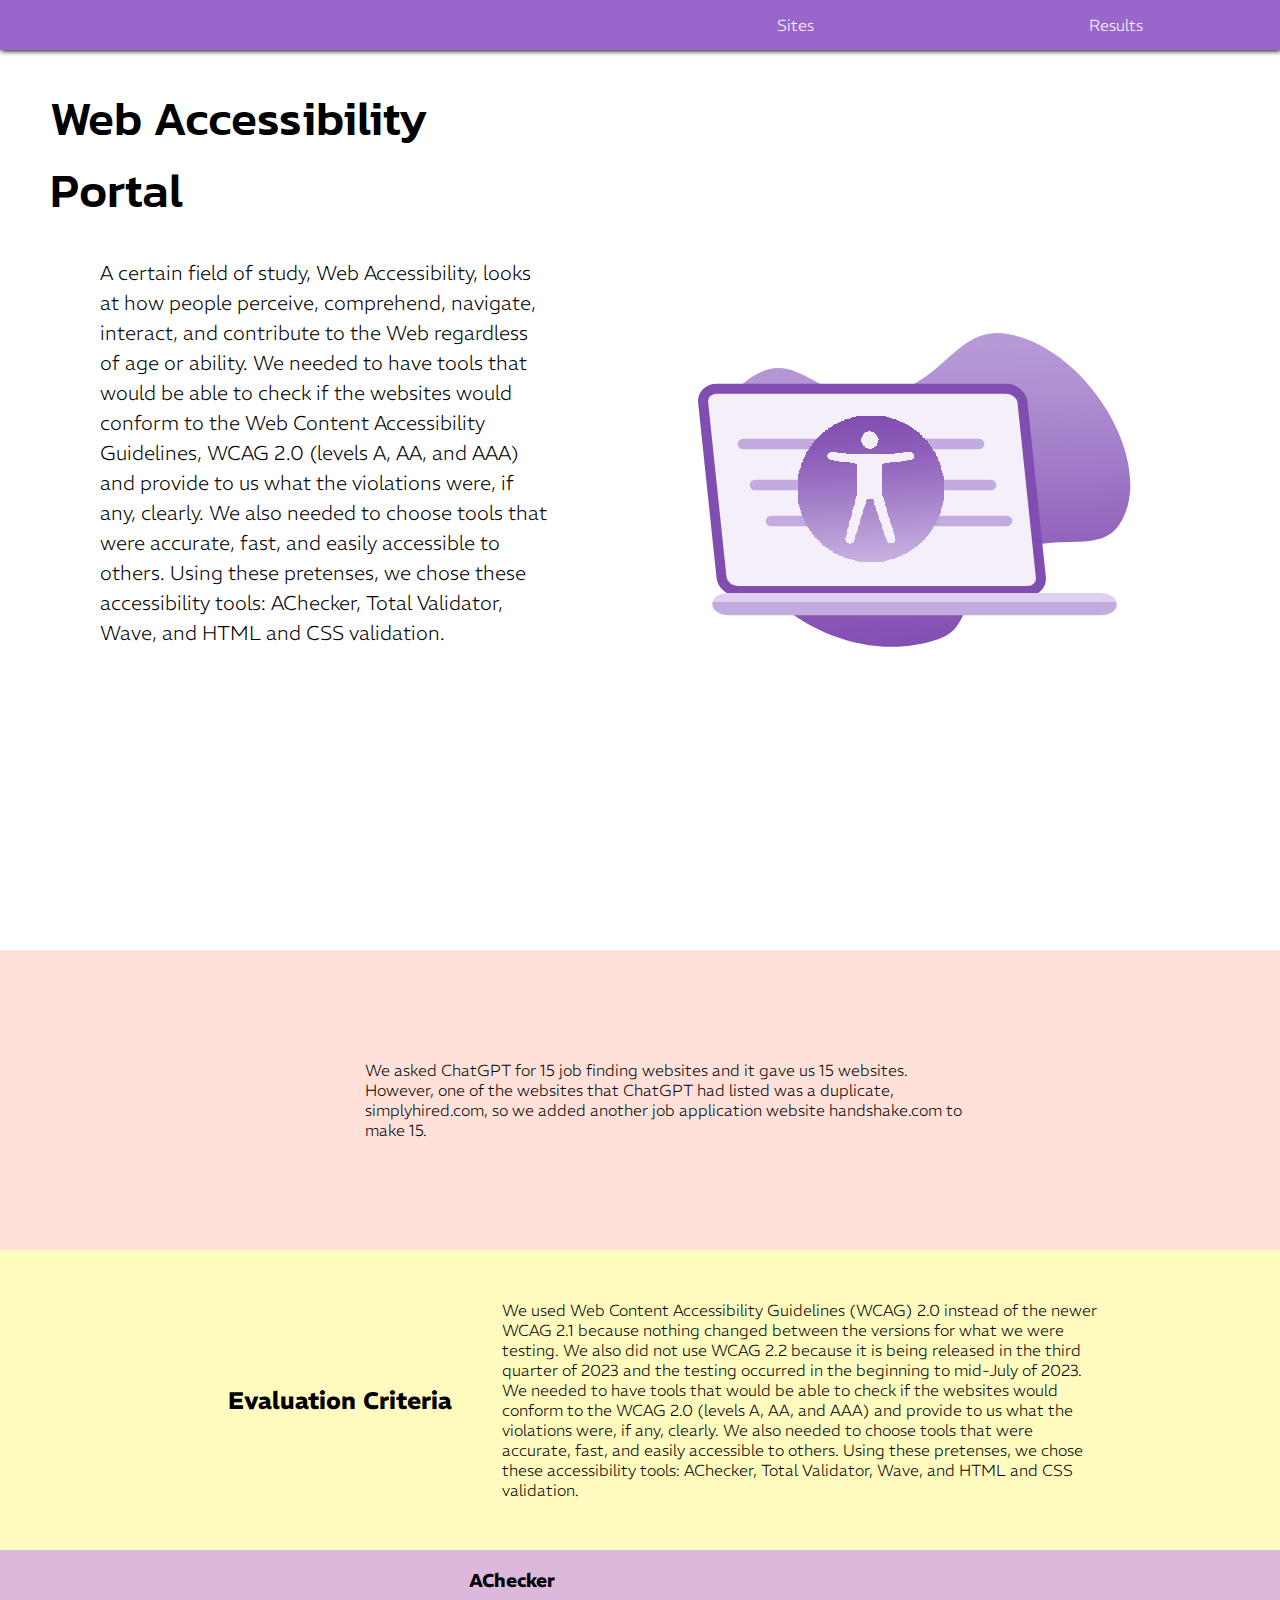
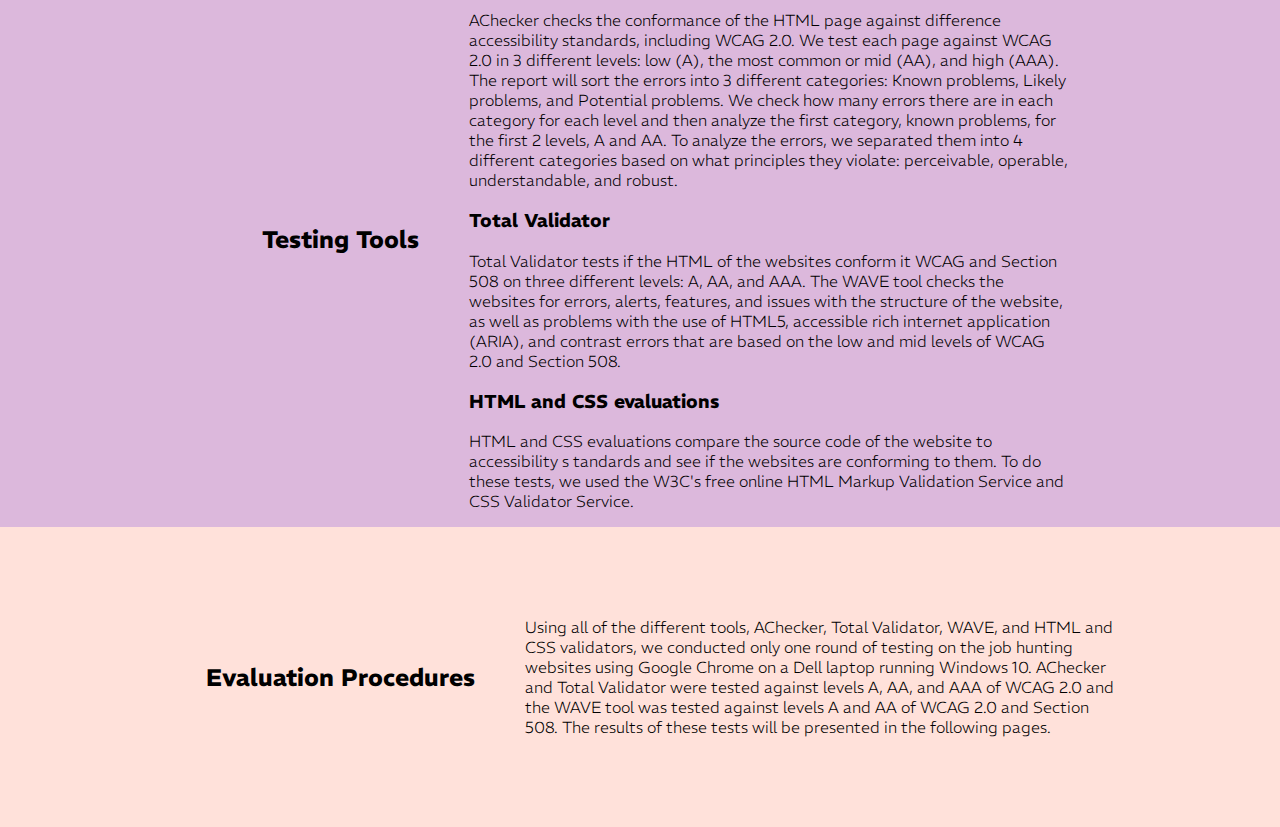
<file: index.html>
<!DOCTYPE html>
<html lang="en">
    <head>
        <link rel="stylesheet" href="style.css">
        <link rel="preconnect" href="https://fonts.googleapis.com">
        <link rel="preconnect" href="https://fonts.gstatic.com" crossorigin>
        <link href="https://fonts.googleapis.com/css2?family=Kanit&family=REM&display=swap" rel="stylesheet">
        <title>Home</title>
    </head>
    <body>
        <header>
            <nav class="nav">
                <a href="./page1.html" class="nav-item" data-id="sites">Sites</a>
                <a href="./page2.html" class="nav-item" data-id="results">Results</a>
            </nav>
        </header>
        <main class="main-page page">
            <div class="intro">
                <div class="text">
                    <div class="para">
                    <div class="title">
                        <h1 class="ttl-font">Web Accessibility Portal</h1>
                    </div>
                        <p style="font-size: 20px; line-height: 30px;">
                            A certain field of study, Web Accessibility, 
                            looks at how people perceive, comprehend, navigate, 
                            interact, and contribute to the Web regardless of 
                            age or ability. We needed to have tools that would be able 
                            to check if the websites would conform to 
                            the Web Content Accessibility Guidelines, 
                            WCAG 2.0 (levels A, AA, and AAA) and 
                            provide to us what the violations were, if any, 
                            clearly. We also needed to choose tools 
                            that were accurate, fast, and easily accessible 
                            to others. Using these pretenses, we chose these 
                            accessibility tools: AChecker, Total Validator, 
                            Wave, and HTML and CSS validation.
                        </p>
                    </div>
                </div>
                <div class="art">
                    <img src="./cp-icon.png" alt="clipart icon">
                </div>
            </div>
            <section class="parts methodology" style="background-color: rgb(255, 225, 218);">
                <div class="method web-id">
                    <div class="webid-txt">
                        <p>
                            We asked ChatGPT for 15 job finding websites and it gave us 15 websites. 
                            However, one of the websites that ChatGPT had listed was 
                            a duplicate, simplyhired.com, so we added another job application website 
                            handshake.com to make 15.
                        </p>
                    </div>
                </div>
                <div class="method eval" style="background-color: rgb(255, 251, 190);">
                    <div class="evalttl"><h2>Evaluation Criteria</h2></div>
                    <div class="eval-txt">
                        <p>
                            We used Web Content Accessibility Guidelines (WCAG) 2.0 
                            instead of the newer WCAG 2.1 because nothing changed 
                            between the versions for what we were testing. We also 
                            did not use WCAG 2.2 because it is being released in the 
                            third quarter of 2023 and the testing occurred in the 
                            beginning to mid-July of 2023. We needed to have tools 
                            that would be able to check if the websites would conform 
                            to the WCAG 2.0 (levels A, AA, and AAA) and provide to us 
                            what the violations were, if any, clearly. We also needed 
                            to choose tools that were accurate, fast, and easily accessible 
                            to others. Using these pretenses, we chose these accessibility 
                            tools: AChecker, Total Validator, Wave, and HTML and CSS validation.
                        </p>
                    </div>
                </div>
                <div class="method test-tools" style="background-color: rgb(220, 184, 220);">
                    <div class="testtool-ttl"><h2>Testing Tools</h2></div>
                    <div class="testtool-txt">
                        <h3>AChecker</h3>
                        <p class="AChecker-sum">
                            AChecker checks the conformance of the HTML page against 
                            difference accessibility standards, including WCAG 2.0. 
                            We test each page against WCAG 2.0 in 3 different levels: 
                            low (A), the most common or mid (AA), and high (AAA). 
                            The report will sort the errors into 3 different categories: 
                            Known problems, Likely problems, and Potential problems. 
                            We check how many errors there are in each category 
                            for each level and then analyze the first category, 
                            known problems, for the first 2 levels, A and AA. To analyze 
                            the errors, we separated them into 4 different categories 
                            based on what principles they violate: perceivable, 
                            operable, understandable, and robust. 
                        </p>    
                        <h3>Total Validator</h3>
                        <p class="TotValid-sum">
                            Total Validator tests if the HTML of the websites 
                            conform it WCAG and Section 508 on three different 
                            levels: A, AA, and AAA. The WAVE tool checks the websites 
                            for errors, alerts, features, and issues with the structure 
                            of the website, as well as problems with the use of HTML5, 
                            accessible rich internet application (ARIA), and contrast 
                            errors that are based on the low and mid levels of WCAG 2.0 
                            and Section 508.
                        </p>
                        <h3>HTML and CSS evaluations</h3>
                        <p class="html-css-eval">
                            HTML and CSS evaluations compare 
                            the source code of the website to accessibility s
                            tandards and see if the websites are conforming to them. 
                            To do these tests, we used the W3C's free online 
                            HTML Markup Validation Service and CSS Validator Service.                            
                        </p>
                    </div>
                </div>
                <div class="method process">
                    <div class="process-ttl"><h2>Evaluation Procedures</h2></div>
                    <div class="process-txt">
                        <p>
                            Using all of the different tools, AChecker, Total Validator, 
                            WAVE, and HTML and CSS validators, we conducted only one round 
                            of testing on the job hunting websites using Google Chrome on 
                            a Dell laptop running Windows 10. AChecker and Total Validator 
                            were tested against levels A, AA, and AAA of WCAG 2.0 and the 
                            WAVE tool was tested against levels A and AA of WCAG 2.0 and 
                            Section 508. The results of these tests will be presented in 
                            the following pages.
                        </p>
                    </div>
                </div>
            </section>
        </main>
    </body>
</html>
</file>
<file: style.css>
/*MAIN PAGE*/
body{
    background-color: white;
    margin: 0px;
    overflow-x: hidden;
    font-family: 'REM', sans-serif;
    font-weight: 200;
}
header{
    background-color: rgb(153, 102, 203);
    width: 100%;
    height: 50px;
    box-shadow: 1px 1px 5px black;
}
img{
    width: 100%;
}
.ttl-font{
    font-family: 'Kanit', sans-serif;
    font-size: 3em;
    font-weight: 500;
}
.nav{
    display: flex;
    width: 50%;
    position: absolute;
    right: 0;
    height: 50px;
    justify-content: center;
}
.nav-item{
    margin: auto;
    color: white;
}
.nav-item:link{
    text-decoration: none;
    color: white;
}
/*MAIN*/
.intro{
    display: flex;
    width: 100vw;
    height: 100vh;
    position: relative;
}
.intro .art{
    position: absolute;
    right: 100px;
    width: 500px;
    top: 25%;
}
.para{
    position: absolute;
    left: 50px;
    width: 500px;
}
.text{
    width: 500px;
}
.parts p{
    max-width: 600px;
}
.method{
    min-height: 300px;
    display: flex;
    justify-content: center;
    justify-items: center;
    align-items: center;
}
.method h2, h3, p{
    margin-left: 50px;
}

/*****************PAGE 1*****************/
td{
    margin: auto;
    padding: 0px;
    border-bottom: 1px solid rgb(202, 158, 247);
}
tr{
    border: 1px solid black;
}
ul{
    list-style: none;
}
table{
    border: 1px solid rgb(161, 161, 161);
}
.filter{
    display: flex;
}
.search-bar{
    width: 500px;
    height: 40px;
    border-radius: 10px;
    background-color: white;
    border: 1.5px solid rgb(161, 161, 161);
    position: relative;
    display: flex;
}
.options-dropdown{
    width: 200px;
    height: 45px;
    border-radius: 30px;
    border: 1px solid rgb(161, 161, 161);
    position: relative;
}
.filter-item{
    margin: 0px auto;
}
.search-bar input{
    border: none;
    margin: auto auto;
    height: 80%;
    width: 90%;
    position: absolute;
    left: 5px;
    top: 0;
    bottom: 0;
}
.search-bar input:focus{
    outline: none;
}
.search-icon{
    width: 25px;
    height: 25px;
    background-color: rgb(153, 102, 203);
    position: relative;
    margin: auto auto;
    right: 5px;
    border-radius: 50%;
    top: 0;
    bottom: 0;
    font-size:x-small;
    text-align: center;
}
.search-bar .search-icon{
    border-radius: 15px;
    width: 40px;
    margin: auto 0px;
    left: 51em;
}
.search-icon p{
    z-index: 5;
    position: absolute;
    margin: auto auto;
    text-align: center;
    width: 100%;
    height: 100%;
    top: calc(100%/4);
}
.search-icon:hover{
    cursor: pointer;
}
.options-dropdown select{
    border: none;
    width: 80%;
    height: 80%;
    margin: auto auto;
    position: absolute;
    right: 0;
    left: 0;
    top: 0;
    bottom: 0;
}
.options-dropdown select:focus{
    outline: none;
}
.sort{
    position: absolute;
    right: -30px;
}
/****DATA TABLE****/
.data{
    width: 100%;
    margin: auto auto;
    margin-top: 25px;
}
.data table{
    width: 80%;
    margin: 0px auto;
}
.page-title{
    text-align: center;
}
/*************PAGE 2***************/
.tables{
    min-width: fit-content;
    min-height: fit-content;
    position: absolute;
    display: none;
    width: 100%;
}
.choose-tbl{
    display: flex;
    margin: auto auto;
    min-width: fit-content;
    width: 700px;
}
.tbl-option{
    height: 50px;
    width: 50px;
    border-radius: 50%;
    background-color: rgb(153, 102, 203);
    margin: auto auto;
    text-align: center;
    position: relative;
}
.tbl-option:hover{
    background-color: rgb(202, 158, 247);
    transition-duration: 500ms;
    cursor: pointer;
}
.tbl-option p{
    position: absolute;
    width: 100%;
    height: 100%;
    margin: auto auto;
    top: calc(100%/4);
}
.current{
    display: flex;
}
.tbl-header{
    border-bottom: 1px solid black;
}
.table{
    margin: auto;
}
.stats{
    display: flex;
    width: 100%;
}
.tbl-col{
    border: 1px solid black;
    min-width: 100px;
    padding: auto;
    text-align: center;
}
.p-f{
    display: grid;
    grid-column: 1/2;
}
.p-f div{
    min-height: fit-content;
}
.tripleA{
    display: grid;
    grid-template-columns: 70px 70px 70px;
    text-align: center;
}
.a-stat{
    text-align: center;
}
.known, .likely, .potential{
    width: 210px;
}
.tot-val{
    width: 300px;
    padding: auto;
}
.table6 .tbl-header{
    height: calc(1em + 20px);
}
.wave-content .tbl-header{
    min-height: 1em;
    font-size: 12px;
    height:fit-content;
}
</file>
